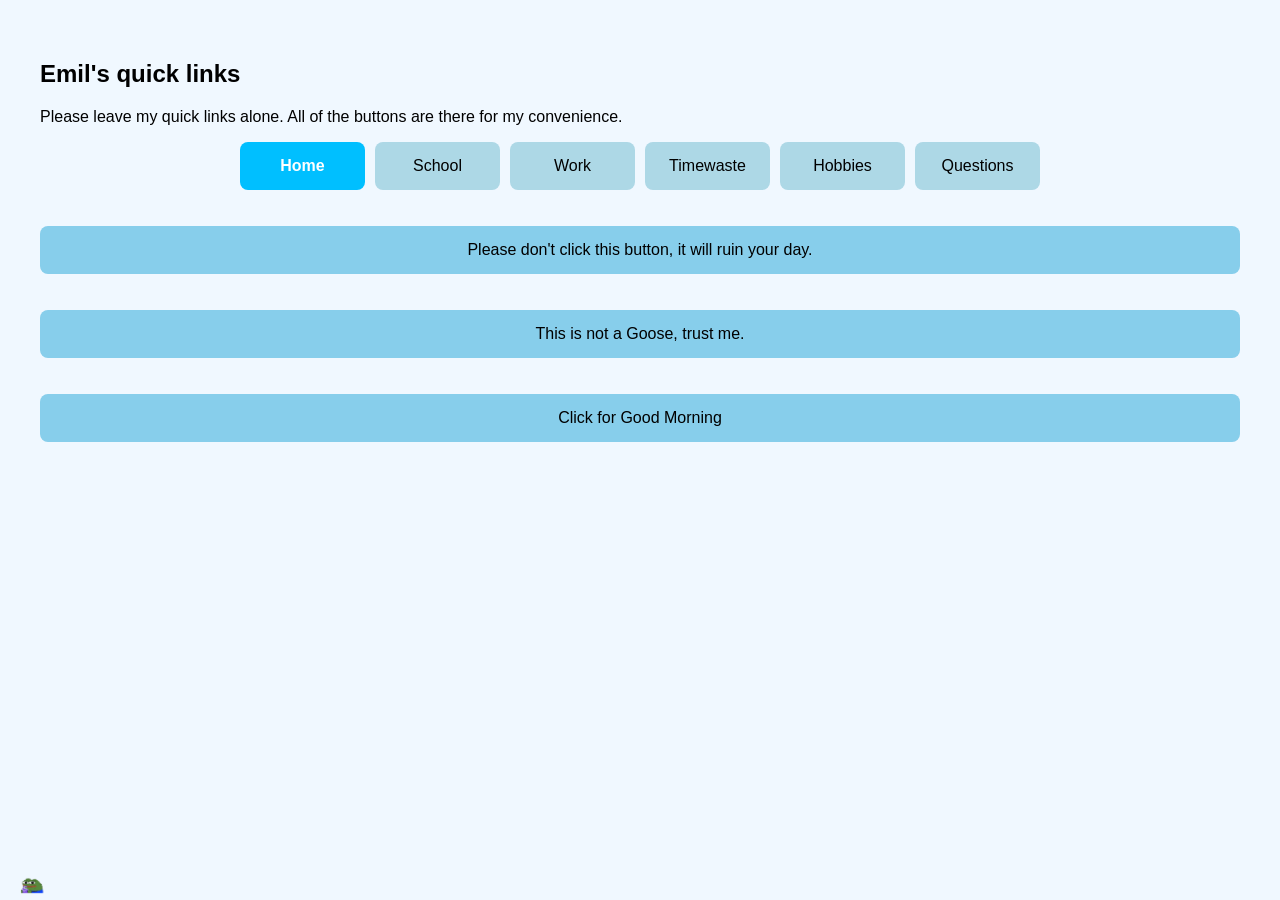
<file: index.html>
<!DOCTYPE html>
<html lang="en">

<head>
    <title>My Quick Links</title>
    <meta name="viewport" content="width=device-width, initial-scale=1.0">
    <link rel="stylesheet" href="style.css">
</head>

<body>

    <main>
        <section class="homepage">
        <h1>Emil's quick links</h1>

        <p>
        Please leave my quick links alone.
        All of the buttons are there for my convenience.
        </p>
        </section>
        
        <nav>
        <a href="index.html" class="active">Home</a>
        <a href="school.html">School</a>
        <a href="work.html">Work</a>
        <a href="timewaste.html">Timewaste</a>
        <a href="hobbies.html">Hobbies</a>
        <a href="forms.html">Questions</a>
        </nav>
        <br>
        <br>
        <div>
        <input type="checkbox" id="show-image">
        <label for="show-image" class="image-button">
        Please don't click this button, it will ruin your day.
        </label>
        <div class="image-box">
        <img src="tonnin.png" alt="Tonnin seteli">
        </div> 
        </div>
        <br>
        <br>
        <div>
        <input type="checkbox" id="goose">

        <label for="goose" class="image-button">
        This is not a Goose, trust me.
        </label>

        <div class="image-box">
        <iframe
            src="https://en.wikipedia.org/wiki/Goose#/media/File:Anser_anser_1_(Piotr_Kuczynski)_(cropped).jpg"
            title="Goose">
        </iframe>
        </div>
        </div>
        <br>
        <br>
        <div>
        <input type="checkbox" id="show-gm">
        <label for="show-gm" class="image-button">Click for Good Morning</label>

        <div class="image-box">
            <p>GM King!</p>
            <img src="gm.gif" height="520" width="510" title="Hello">

        </div>
        </div>
<img src="spinny.gif" title="it is me"  style="position: fixed; bottom: 0; left: 0; width: 5%; height: auto;"
>
    </main>

</body>



</html>
</file>
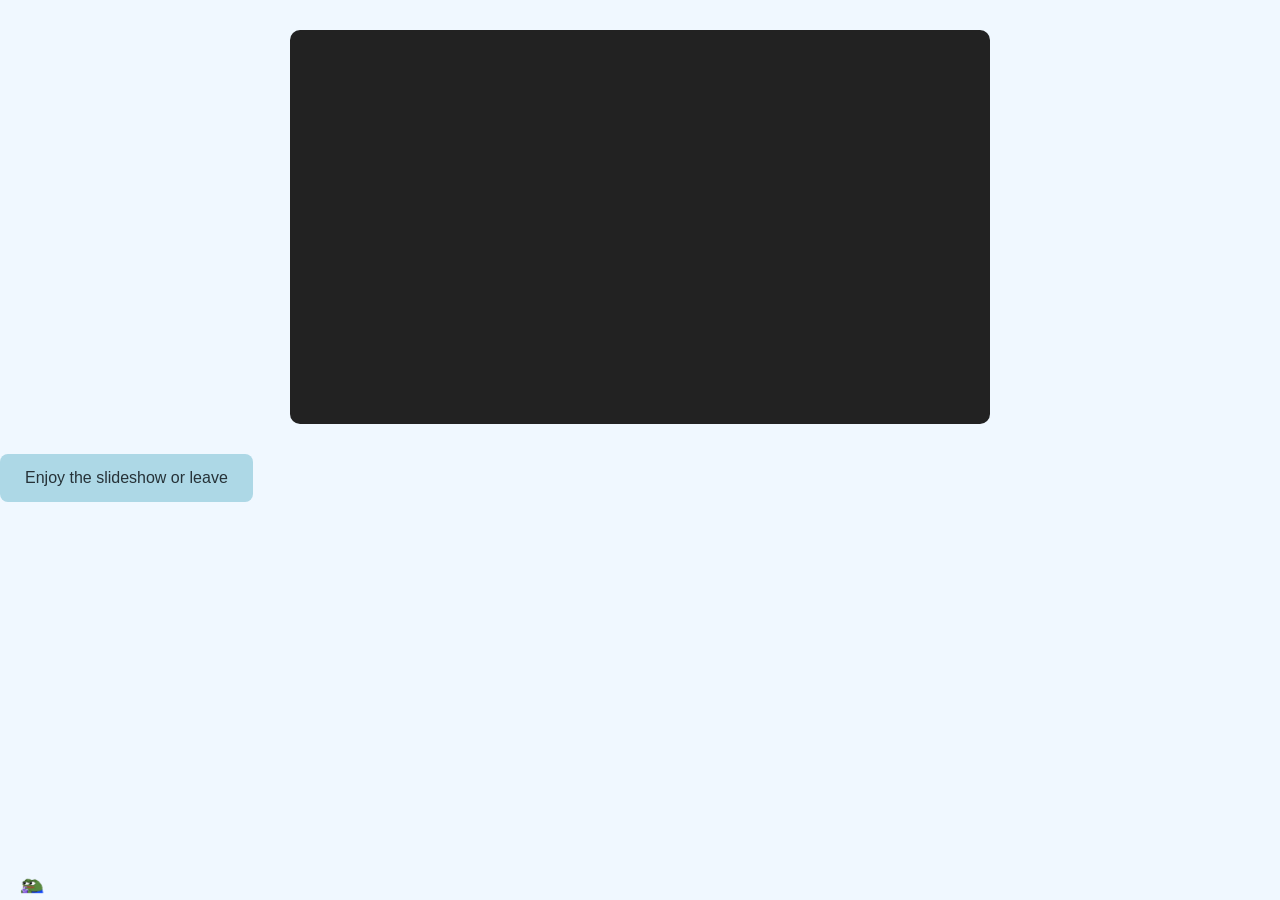
<file: feels.html>
<!DOCTYPE html>
<html lang="en">

<head>
    <meta charset="UTF-8">
    <title>slideshow - Emil's Quick Links</title>
    <meta name="viewport"
          content="width=device-width, initial-scale=1.0">
    <link rel="stylesheet" href="style.css">
</head>
    <div class="slideshow">

        <div class="slide">
            <img src="tonnin.png" alt="Tonnin seteli">
        </div>

        <div class="slide">
            <img src="bober.png" alt="Cute bober">
        </div>

        <div class="slide">
            <img src="concern.png" alt="frogeConcern">
        </div>

        <div class="slide">
            <img src="ZaiJ.png" alt="ZaiJ">
        </div>

         <div class="slide">
            <img src="peepobox.gif" alt="peepobox">
        </div>

         <div class="slide">
            <img src="meirl.gif" alt="me irl">
        </div>

         <div class="slide">
            <img src="peeposmash.gif" alt="peeposmash">
        </div>

         <div class="slide">
            <img src="peepodance.gif" alt="peepodance">
        </div>
    </div>

    <a href="index.html" class="back-button">
        Enjoy the slideshow or leave
    </a>
<body>
<img src="spinny.gif" title="it is me"  style="position: fixed; bottom: 0; left: 0; width: 5%; height: auto;"
>


</body>


</html>
</file>
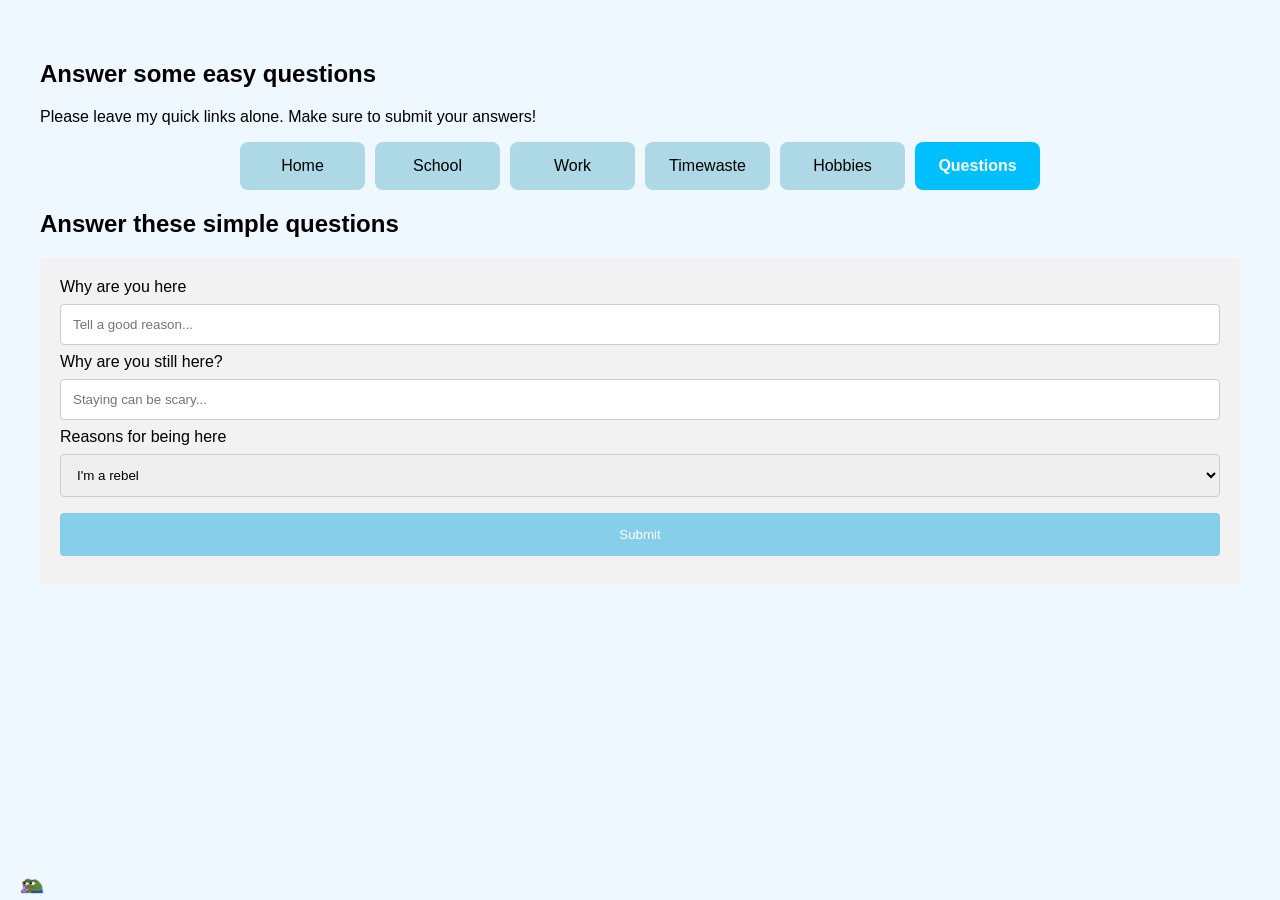
<file: forms.html>
<!DOCTYPE html>
<html lang="en">

<head>
    <meta charset="UTF-8">
    <title>Questions - Emil's Quick Links</title>
    <meta name="viewport"
          content="width=device-width, initial-scale=1.0">
    <link rel="stylesheet" href="style.css">
</head>

<body>

<main>
        <section>
        <h1>Answer some easy questions</h1>

        <p>
        Please leave my quick links alone.
        Make sure to submit your answers!
        </p>
        </section>
    <nav>
        <a href="index.html">Home</a>
        <a href="school.html">School</a>
        <a href="work.html">Work</a>
        <a href="timewaste.html">Timewaste</a>
        <a href="hobbies.html">Hobbies</a>
        <a href="forms.html" class="active">Questions</a>
    </nav>

<h2>Answer these simple questions</h2>

<form action="feels.html">
  <label for="Why">Why are you here</label>
  <input type="text" id="why" name="Why are you here" placeholder="Tell a good reason...">

  <label for="why2">Why are you still here?</label>
  <input type="text" id="why2" name="Why are you still here?" placeholder="Staying can be scary...">

  <label for="Reasons">Reasons for being here</label>
  <select id="Reasons" name="Reasons">
    <option value="rebel">I'm a rebel</option>
    <option value="cara">This isn't where I parked my car</option>
    <option value="questionmark">What was this again?</option>
  </select>
  
  <input type="submit" value="Submit">
</form>
<img src="spinny.gif" title="it is me"  style="position: fixed; bottom: 0; left: 0; width: 5%; height: auto;"
>
</main>

</body>
</html>
</file>
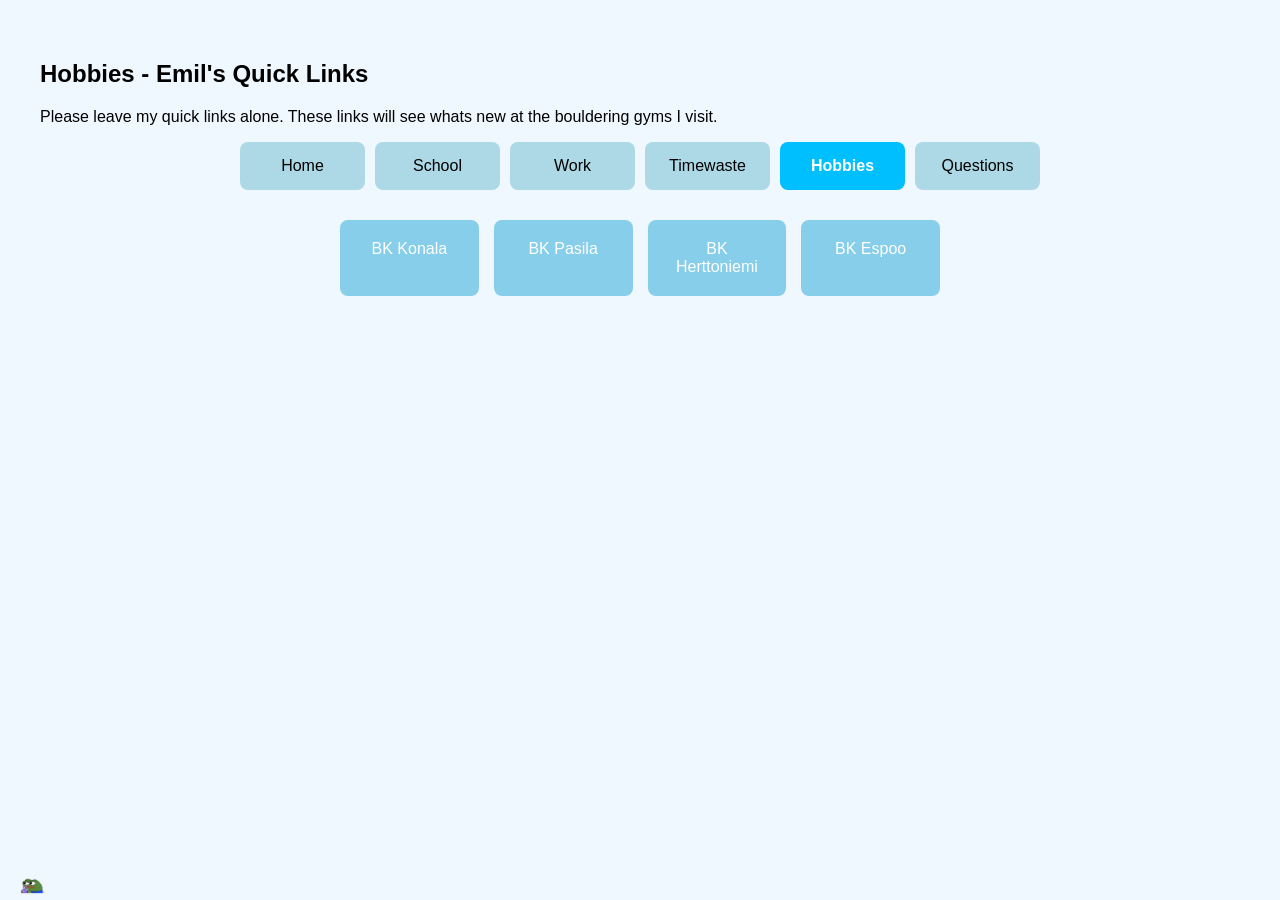
<file: hobbies.html>
<!DOCTYPE html>
<html lang="en">

<head>
    <meta charset="UTF-8">
    <title>Hobbies - Emil's Quick Links</title>
    <meta name="viewport"
          content="width=device-width, initial-scale=1.0">
    <link rel="stylesheet" href="style.css">
</head>

<body>

<main>
        <section>
        <h1>Hobbies - Emil's Quick Links</h1>

        <p>
        Please leave my quick links alone.
        These links will see whats new at the bouldering gyms I visit.
        </p>
        </section>
    <nav>
        <a href="index.html">Home</a>
        <a href="school.html">School</a>
        <a href="work.html">Work</a>
        <a href="timewaste.html">Timewaste</a>
        <a href="hobbies.html" class="active">Hobbies</a>
        <a href="forms.html">Questions</a>
    </nav>

   

    <section class="grid hobbies-grid">

        <a href="https://dashboard.problemator.fi/map.html?gymid=2" target="_blank">BK Konala</a>
        <a href="https://dashboard.problemator.fi/map.html?gymid=1" target="_blank">BK Pasila</a>
        <a href="https://dashboard.problemator.fi/map.html?gymid=3" target="_blank">BK Herttoniemi</a>
        <a href="https://dashboard.problemator.fi/map.html?gymid=132" target="_blank">BK Espoo</a>

    </section>
<img src="spinny.gif" title="it is me"  style="position: fixed; bottom: 0; left: 0; width: 5%; height: auto;"
>
</main>

</body>
</html>
</file>
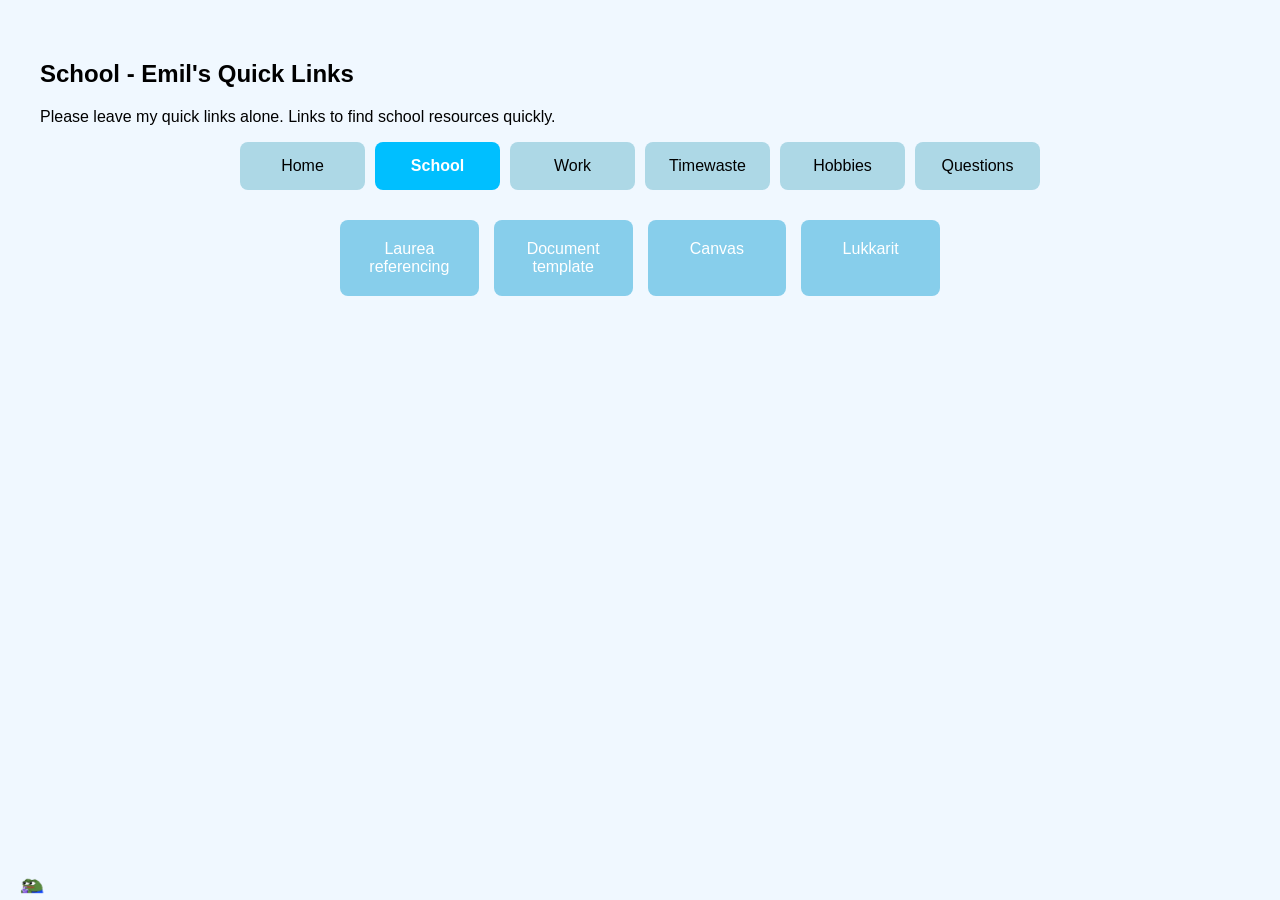
<file: school.html>
<!DOCTYPE html>
<html lang="en">

<head>
    <meta charset="UTF-8">
    <title>School - Emil's Quick Links</title>
    <meta name="viewport"
          content="width=device-width, initial-scale=1.0">
    <link rel="stylesheet" href="style.css">
</head>

<body>

<main>
        <section>
        <h1>School - Emil's Quick Links</h1>

        <p>
        Please leave my quick links alone.
        Links to find school resources quickly.
        </p>
        </section>
    <nav>
        <a href="index.html">Home</a>
        <a href="school.html" class="active">School</a>
        <a href="work.html">Work</a>
        <a href="timewaste.html">Timewaste</a>
        <a href="hobbies.html">Hobbies</a>
        <a href="forms.html">Questions</a>
    </nav>

    

    <section class="grid school-grid">

        <a href="https://media.laurea.fi/sharing/product/135c04da024bd99f?lang=en" target="_blank">Laurea referencing</a>
        <a href="https://www.laurea.fi/opiskelijan-opas/en/front-page/document-templates/" target="_blank">Document template</a>
        <a href="https://canvas.laurea.fi/" target="_blank">Canvas</a>
        <a href="https://lukkarit.laurea.fi/#/schedule" target="_blank">Lukkarit</a>

    </section>
<img src="spinny.gif" title="it is me"  style="position: fixed; bottom: 0; left: 0; width: 5%; height: auto;"
>
</main>

</body>
</html>
</file>
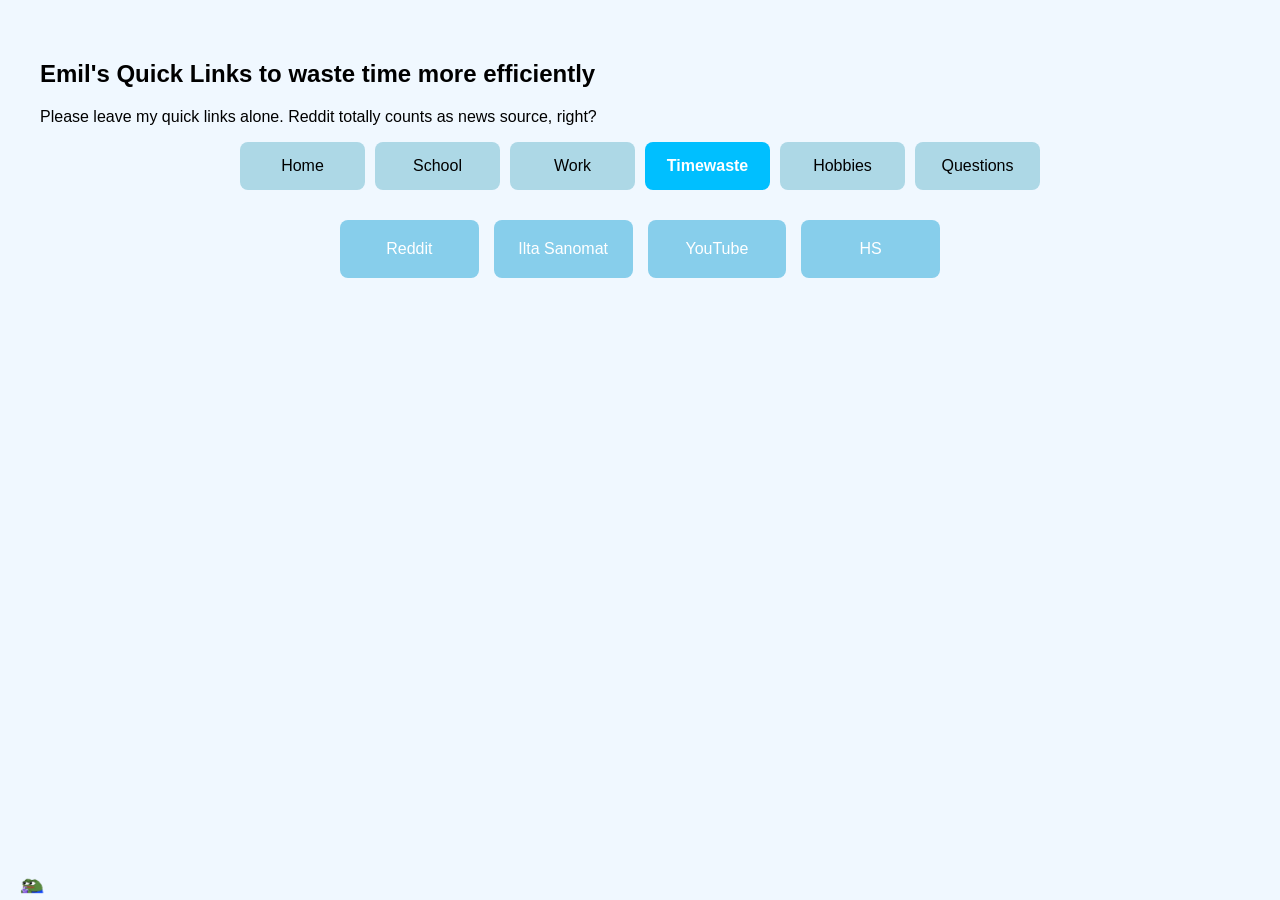
<file: timewaste.html>
<!DOCTYPE html>
<html lang="en">

<head>
    <meta charset="UTF-8">
    <title>Timewaste - Emil's Quick Links</title>
    <meta name="viewport"
          content="width=device-width, initial-scale=1.0">
    <link rel="stylesheet" href="style.css">
</head>

<body>

<main>
        <section>
        <h1>Emil's Quick Links to waste time more efficiently</h1>

        <p>
        Please leave my quick links alone.
        Reddit totally counts as news source, right?
        </p>
        </section>
    <nav>
        <a href="index.html">Home</a>
        <a href="school.html">School</a>
        <a href="work.html">Work</a>
        <a href="timewaste.html" class="active">Timewaste</a>
        <a href="hobbies.html">Hobbies</a>
        <a href="forms.html">Questions</a>
    </nav>

  

    <section class="grid timewaste-grid">

        <a href="https://www.reddit.com/" target="_blank">Reddit</a>
        <a href="https://www.is.fi/" target="_blank">Ilta Sanomat</a>
        <a href="https://www.youtube.com/" target="_blank">YouTube</a>
        <a href="https://www.hs.fi/" target="_blank">HS</a>

    </section>
<img src="spinny.gif" title="it is me"  style="position: fixed; bottom: 0; left: 0; width: 5%; height: auto;"
>
</main>

</body>
</html>
</file>
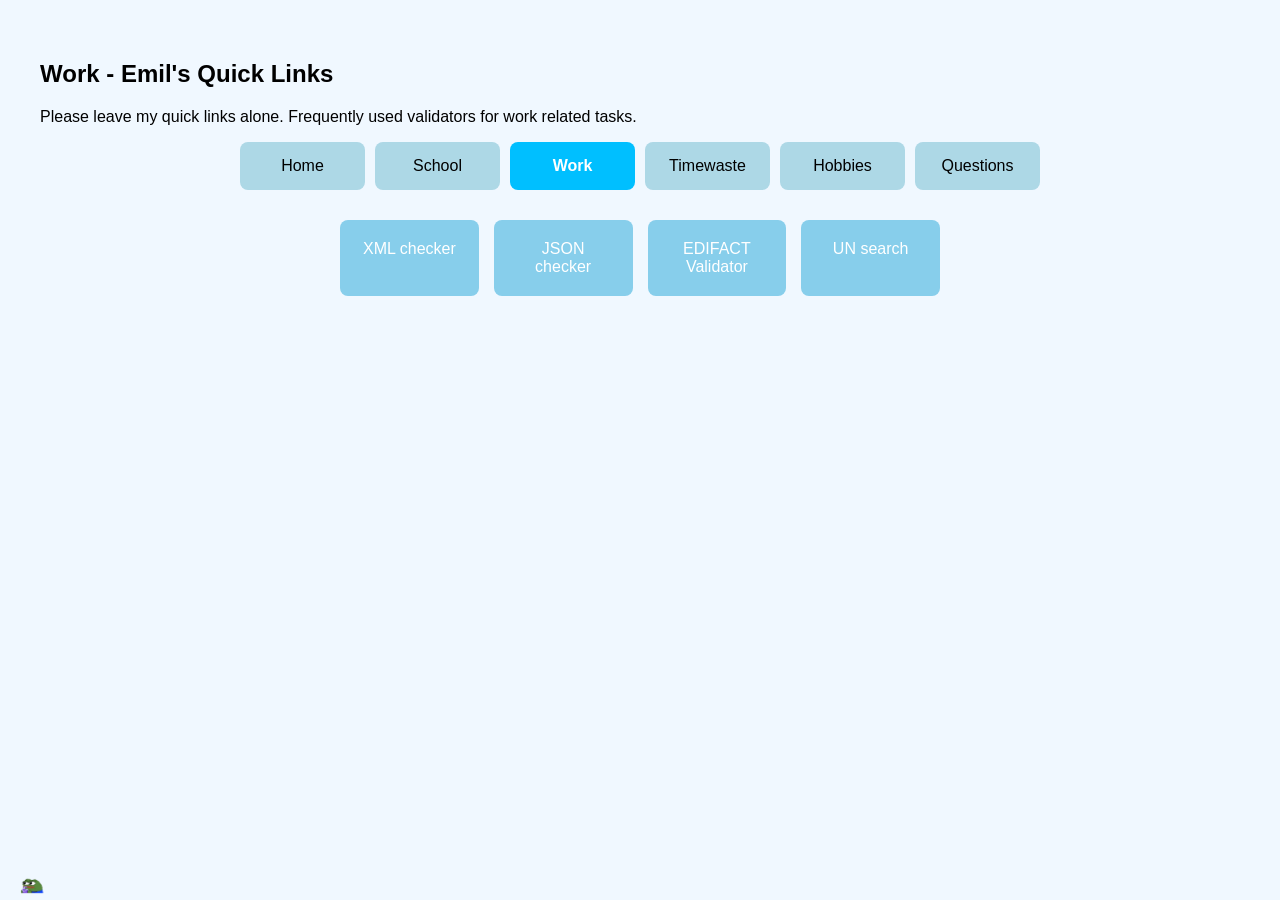
<file: work.html>
<!DOCTYPE html>
<html lang="en">

<head>
    <meta charset="UTF-8">
    <title>Work - Emil's Quick Links</title>
    <meta name="viewport"
          content="width=device-width, initial-scale=1.0">
    <link rel="stylesheet" href="style.css">
</head>

<body>

<main>
        <section>
        <h1>Work - Emil's Quick Links</h1>

        <p>
        Please leave my quick links alone.
        Frequently used validators for work related tasks.
        </p>
        </section>
    <nav>
        <a href="index.html">Home</a>
        <a href="school.html">School</a>
        <a href="work.html" class="active">Work</a>
        <a href="timewaste.html">Timewaste</a>
        <a href="hobbies.html">Hobbies</a>
        <a href="forms.html">Questions</a>
    </nav>



    <section class="grid work-grid">

        <a href="https://www.w3schools.com/xml/xml_validator.asp">XML checker</a>
        <a href="https://jsonchecker.com/" target="_blank">JSON checker</a>
        <a href="https://www.truugo.com/edifact_validator/" target="_blank">EDIFACT Validator</a>
        <a href="https://traficom.fi/fi/liikennejarjestelma/vaarallisten-aineiden-kuljetus/vak-haku" target="_blank">UN search</a>

    </section>
<img src="spinny.gif" title="it is me"  style="position: fixed; bottom: 0; left: 0; width: 5%; height: auto;"
>
</main>

</body>
</html>
</file>
<file: style.css>
* {
    box-sizing: border-box;
}

body {
    margin: 0;
    font-family: Arial, sans-serif;
    background-color: #f0f8ff;
}

main {
    min-height: 100vh;
    padding: 40px;
    transition: 0.5s;
    background-color: #f0f8ff;
}


nav {
    display: grid;
    grid-template-columns: repeat(auto-fit, minmax(100px, 1fr));
    gap: 10px;
    width: 100%;
    max-width: 800px;
    margin: auto;
}

nav a {
    display: block;
    padding: 15px;
    background-color: lightblue;
    color: black;
    text-align: center;
    text-decoration: none;
    border-radius: 8px;
    transition: 0.3s;
}

nav a:hover {
    background-color: skyblue;
    transform: scale(1.05);
}
/*attempt on having navigation buttons highlighted when selected - seems to work*/ 
nav a.active {
    background-color: deepskyblue;
    color: white;
    font-weight: bold;
}

.grid {
    display: grid;
    grid-template-columns:
        repeat(auto-fit, minmax(100px, 1fr));
    gap: 15px;
    max-width: 600px;
    margin: 30px auto;
}

.grid a {
    display: block;
    padding: 20px;
    color: white;
    background: skyblue;
    text-align: center;
    text-decoration: none;
    border-radius: 8px;
    transition: 0.3s;
}

.grid a:hover {
    transform: scale(1.05);
    background: deepskyblue;
}

.image-button {
    display: block;
    width: 100%;
    padding: 15px;
    background-color: SkyBlue;
    color: black;
    text-align: center;
    text-decoration: none;
    border-radius: 8px;
    cursor: pointer;
    transition: 0.3s;
    touch-action: manipulation;
}
.image-button:hover {
    background-color: deepskyblue;
    transform: scale(1.05);
}
.image-box {
    display: none;
    margin-top: 15px;
    text-align: center;
}
.image-box img {
    display: block;
    width: 100%;
    max-width: 500px;
    height: auto;
    margin-left: auto;
    margin-right: auto;
    border-radius: 8px;
}
#show-image:checked ~ .image-box,
#show-gm:checked ~ .image-box,
#goose:checked ~ .image-box {
    display: block;
}
@media (max-width: 800px) {

    main {
        padding: 20px;
    }

    nav {
        grid-template-columns: repeat(2, 1fr);
    }

    .grid {
        grid-template-columns: repeat(2, 1fr);
    }

    .image-buttons {
        grid-template-columns: 1fr;
    }

    nav a,
    .grid a,
    .image-button {
        padding: 15px;
        font-size: 16px;
        min-height: 48px;
    }
        nav a:hover,
    .grid a:hover,
    .image-button:hover {
        transform: none;
    }
}
@media (max-width: 450px) {

    nav,
    .grid {
        grid-template-columns: 1fr;
    }

    main {
        padding: 12px;
    }
}
input[type="checkbox"] {
    display: none;
}
.image-box iframe {
    display: block;
    width: 100%;
    max-width: 400px;
    height: 400px;
    margin: 20px auto;
    border: none;
}

form {
  border-radius: 5px;
  background-color: #f2f2f2;
  padding: 20px;
}

label {display: block;}

input[type=text], select {
  width: 100%;
  padding: 12px;
  margin: 8px 0;
  display: inline-block;
  border: 1px solid #ccc;
  border-radius: 4px;
  box-sizing: border-box;
}

input[type=submit] {
  width: 100%;
  background-color: skyblue;
  color: white;
  padding: 14px;
  margin: 8px 0;
  border: none;
  border-radius: 4px;
  cursor: pointer;
}

input[type=submit]:hover {
  background-color: deepskyblue;
}
/*slideshow part
*/
.slideshow-page {
    text-align: center;
}
.slideshow {
    position: relative;

    width: 100%;
    max-width: 700px;
    aspect-ratio: 16 / 9;

    margin: 30px auto;

    overflow: hidden;
    border-radius: 10px;

    background-color: #222;
}
.slide {
    position: absolute;

    width: 100%;
    height: 100%;

    opacity: 0;
/* change slideshow 8-> 16s if I add more pictures - Changed*/
    animation: slideshow 16s infinite;
}
.slide img {
    width: 100%;
    height: 100%;
    object-fit: contain;
}
.slide:nth-child(1) {
    animation-delay: 0s;
}
.slide:nth-child(2) {
    animation-delay: 2s;
}
.slide:nth-child(3) {
    animation-delay: 4s;
}
.slide:nth-child(4) {
    animation-delay: 6s;
}
/* to add more pictures if I want to - added peeposmash, peepobox, peepodance and meirl */
.slide:nth-child(5) {
    animation-delay: 8s;
}
.slide:nth-child(6) {
    animation-delay: 10s;
}
.slide:nth-child(7) {
    animation-delay: 12s;
}
.slide:nth-child(8) {
    animation-delay: 14s;
} 

@keyframes slideshow {

    0% {
        opacity: 0;
    }

    3% {
        opacity: 1;
    }

    12% {
        opacity: 1;
    }

    15% {
        opacity: 0;
    }

    50% {
        opacity: 0;
    }
}
.back-button {
    display: inline-block;

    padding: 15px 25px;

    background-color: lightblue;
    color: #263238;

    text-decoration: none;
    border-radius: 8px;

    transition: 0.3s;
}

.back-button:hover {
    background-color: rgb(248, 6, 6);
    transform: scale(1.05);
}
</file>
